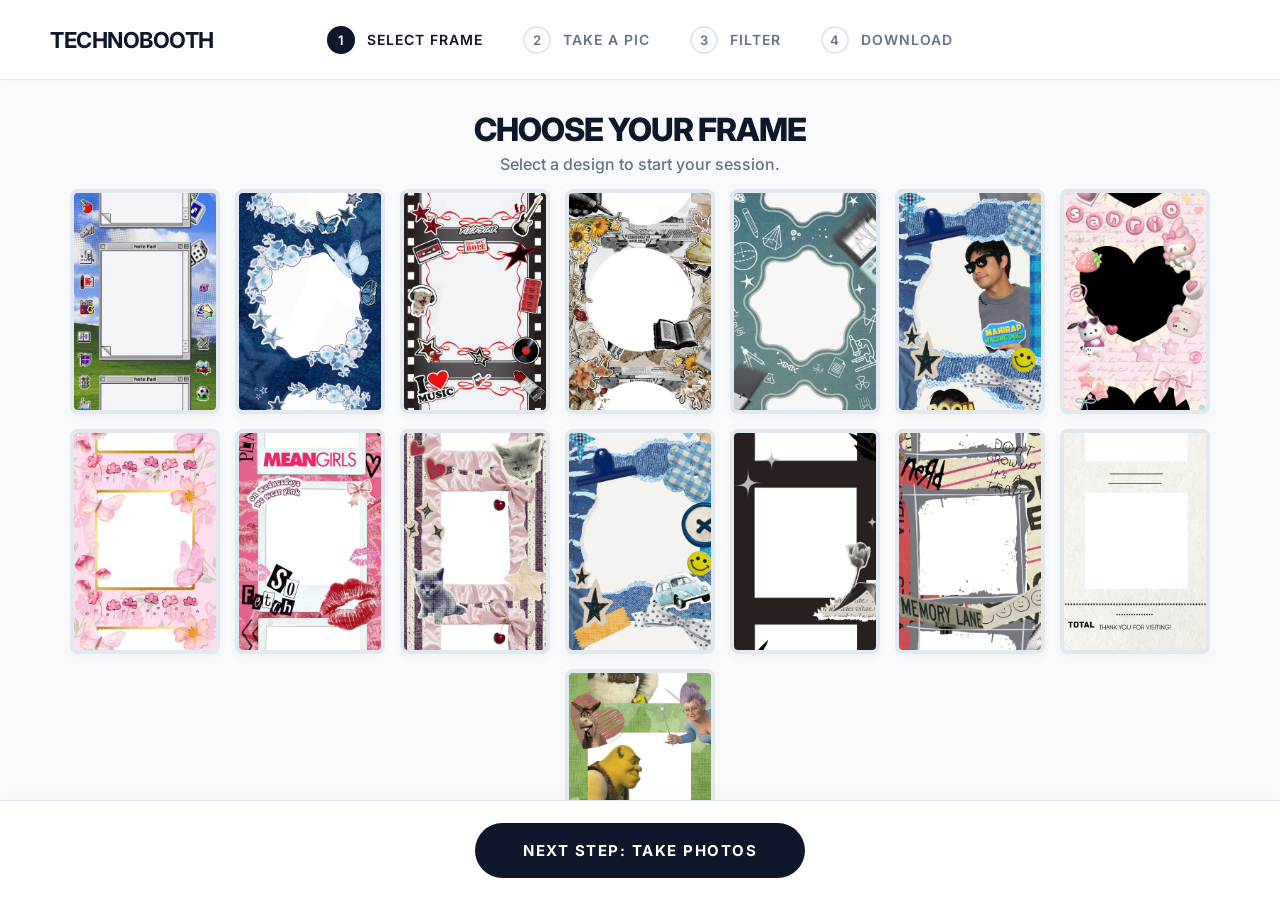
<file: index.html>
<!DOCTYPE html>
<html lang="en">
<head>
    <meta charset="UTF-8">
    <meta name="viewport" content="width=device-width, initial-scale=1.0">
    <title>TechnoBooth Pro</title>
    <link rel="stylesheet" href="style.css">
</head>
<body>

<header class="header">
    <div class="header-title">TechnoBooth</div>
    <div class="steps">
        <div class="step active" id="step-1"><div class="step-num">1</div> Select Frame</div>
        <div class="step" id="step-2"><div class="step-num">2</div> Take a Pic</div>
        <div class="step" id="step-3"><div class="step-num">3</div> Filter</div>
        <div class="step" id="step-4"><div class="step-num">4</div> Download</div>
    </div>
</header>

<div class="screens-wrapper">
    <!-- SCREEN 1: Frame Selection -->
    <div class="screen active" id="screen-1">
        <div class="screen-header">
            <h2 class="screen-title">Choose Your Frame</h2>
            <p class="screen-subtitle">Select a design to start your session.</p>
        </div>
        <div class="frame-scroll-area">
            <div class="frame-grid" id="frame-sidebar">
                <img src="TechnoLayer1.png" class="frame-thumb" data-id="14" crossorigin="anonymous">
     <img src="StudentCouncilLayer1.png" class="frame-thumb" data-id="2" crossorigin="anonymous">
     <img src="StagLayer1.png" class="frame-thumb" data-id="3" crossorigin="anonymous">
     <img src="ChronLayer1.png" class="frame-thumb" data-id="4" crossorigin="anonymous">
     <img src="VigiLayer1.png" class="frame-thumb" data-id="13" crossorigin="anonymous">
    

     <img src="DonatoLayer1.png" class="frame-thumb" data-id="17" crossorigin="anonymous">
     <img src="SanrioLayer1.png" class="frame-thumb" data-id="16" crossorigin="anonymous">
     <img src="PinkLayer1.png" class="frame-thumb" data-id="6" crossorigin="anonymous">
     <img src="MeanGirlsLayer1.png" class="frame-thumb" data-id="7" crossorigin="anonymous">
     <img src="KittenLayer1.png" class="frame-thumb" data-id="8" crossorigin="anonymous">
     <img src="BlueLayer1.png" class="frame-thumb" data-id="9" crossorigin="anonymous">
     <img src="BlackLayer1.png" class="frame-thumb" data-id="10" crossorigin="anonymous">
     <img src="NerdLayer1.png" class="frame-thumb" data-id="11" crossorigin="anonymous">
     <img src="ReceiptLayer1.png" class="frame-thumb" data-id="12" crossorigin="anonymous">
     <img src="ShrekLayer1.png" class="frame-thumb" data-id="15" crossorigin="anonymous">
            </div>
        </div>
        <div class="action-bar">
            <button id="btn-next-1" class="btn">Next Step: Take Photos</button>
        </div>
    </div>

    <!-- SCREEN 2: Camera -->
    <div class="screen" id="screen-2">
        <div class="screen-header">
            <h2 class="screen-title">Strike a Pose!</h2>
            <p class="screen-subtitle">Get ready, you'll take 6 photos in a row.</p>
        </div>
        <div class="camera-workspace">
            <div class="camera-container">
                <video id="camera-view" autoplay playsinline></video>
                <div id="camera-guide"></div>
            </div>
        </div>
        <div class="action-bar">
            <button id="start-btn" class="btn">Start Shoot</button>
        </div>
    </div>

    <!-- SCREEN 3: Filters -->
    <div class="screen" id="screen-3">
        <div class="screen-header">
            <h2 class="screen-title">Apply a Filter</h2>
            <p class="screen-subtitle">Enhance your photos before saving.</p>
        </div>
        <div class="filter-workspace">
            <div class="canvas-showcase" id="canvas-wrapper-3">
                <canvas id="final-canvas"></canvas>
            </div>
            <div class="filter-sidebar" id="filter-container">
                <button class="filter-btn active" data-filter="none">Natural</button>
            <button class="filter-btn" data-filter="grayscale(1) contrast(1.2)">B&W</button>
            <button class="filter-btn" data-filter="sepia(0.6) brightness(1.1)">Vintage</button>
            <button class="filter-btn" data-filter="contrast(1.5) saturate(1.5)">High-Key</button>
            <button class="filter-btn" data-filter="hue-rotate(180deg) brightness(1.2)">Psychedelic</button>
            <button class="filter-btn" data-filter="brightness(1.3) contrast(0.9) saturate(0.8)">Soft Pastel</button>
            </div>
        </div>
        <div class="action-bar">
            <button id="btn-next-3" class="btn">Next: Save & Download</button>
        </div>
    </div>

    <!-- SCREEN 4: Preview & Download -->
    <div class="screen" id="screen-4">
        <div class="screen-header">
            <h2 class="screen-title">Your Photos are Ready!</h2>
            <p class="screen-subtitle">Save your strip or start a new session.</p>
        </div>
        <div class="final-workspace" id="canvas-wrapper-4">
            <!-- Canvas moved here -->
        </div>
        <div class="action-bar" style="gap: 20px;">
            <button id="download-btn" class="btn" style="display:none;">Download Photos</button>
            <button id="btn-restart" class="btn btn-secondary">Start Over</button>
        </div>
    </div>
</div>

<!-- SELECTION MODAL -->
<div id="selection-screen">
    <div class="selection-modal">
        <h3>Select Your Best 3 Photos</h3>
        <div id="selection-grid"></div>
        <button id="confirm-selection-btn" class="btn">Create Strip</button>
    </div>
</div>

<div id="flash"></div>

<div style="display:none;">
    <img src="DonatoLayer1.png" id="donato-layer1" style="display:none;" crossorigin="anonymous">
    
    <img src="StudentCouncilLayer2.png" id="layer2-img" style="display:none;" crossorigin="anonymous">
    <img src="StudentCouncilLayer1.png" id="sc-overlay" style="display:none;" crossorigin="anonymous">
    <img src="StagLayer2.png" id="stag-layer2" style="display:none;" crossorigin="anonymous">
    <img src="StagLayer1.png" id="stag-layer1" style="display:none;" crossorigin="anonymous">
    <img src="ChronLayer1.png" id="chron-layer1" style="display:none;" crossorigin="anonymous">
    <img src="ChronLayer2.png" id="chron-layer2" style="display:none;" crossorigin="anonymous">
    <img src="PinkLayer1.png" id="pink-layer1" style="display:none;" crossorigin="anonymous">
    <img src="PinkLayer2.png" id="pink-layer2" style="display:none;" crossorigin="anonymous">
    <img src="MeanGirlsLayer1.png" id="mg-layer1" style="display:none;" crossorigin="anonymous">
    <img src="MeanGirlsLayer2.png" id="mg-layer2" style="display:none;" crossorigin="anonymous">
    <img src="KittenLayer1.png" id="kitten-layer1" style="display:none;" crossorigin="anonymous">
    <img src="KittenLayer2.png" id="kitten-layer2" style="display:none;" crossorigin="anonymous">
    <img src="BlueLayer1.png" id="blue-layer1" style="display:none;" crossorigin="anonymous">
    <img src="BlueLayer2.png" id="blue-layer2" style="display:none;" crossorigin="anonymous">
    <img src="BlackLayer1.png" id="black-layer1" style="display:none;" crossorigin="anonymous">
    <img src="BlackLayer2.png" id="black-layer2" style="display:none;" crossorigin="anonymous">
    <img src="NerdLayer1.png" id="nerd-layer1" style="display:none;" crossorigin="anonymous">
    <img src="NerdLayer2.png" id="nerd-layer2" style="display:none;" crossorigin="anonymous">
    <img src="ReceiptLayer1.png" id="receipt-layer1" style="display:none;" crossorigin="anonymous">
    <img src="ReceiptLayer2.png" id="receipt-layer2" style="display:none;" crossorigin="anonymous">
    <img src="VigiLayer1.png" id="vigi-layer1" style="display:none;" crossorigin="anonymous">
    <img src="VigiLayer2.png" id="vigi-layer2" style="display:none;" crossorigin="anonymous">
    <img src="TechnoLayer1.png" id="techno-layer1" style="display:none;" crossorigin="anonymous">
    
    <img src="ShrekLayer1.png" id="shrek-layer1" style="display:none;" crossorigin="anonymous">
    <img src="ShrekLayer2.png" id="shrek-layer2" style="display:none;" crossorigin="anonymous">
    <img src="SanrioLayer1.png" id="sanrio-layer1" style="display:none;" crossorigin="anonymous">
    <img src="SanrioLayer2.png" id="sanrio-layer2" style="display:none;" crossorigin="anonymous">
</div>

<script src="script.js"></script>
<script>
    const screens = document.querySelectorAll('.screen');
    const steps = document.querySelectorAll('.step');

    function goToScreen(num) {
        screens.forEach((s, i) => s.classList.toggle('active', i + 1 === num));
        steps.forEach((s, i) => s.classList.toggle('active', i + 1 <= num));
        
        if (num === 2) {
            window.dispatchEvent(new Event('resize'));
        }
        if (num === 4) {
            document.getElementById('canvas-wrapper-4').appendChild(document.getElementById('final-canvas'));
            document.getElementById('download-btn').style.display = 'inline-flex';
        }
    }

    document.getElementById('btn-next-1').addEventListener('click', () => {
        if (!document.querySelector('.frame-thumb.selected')) {
            alert('Please select a frame design to continue!');
            return;
        }
        goToScreen(2);
    });
    document.getElementById('btn-next-3').addEventListener('click', () => goToScreen(4));
    document.getElementById('btn-restart').addEventListener('click', () => location.reload());

    const originalConfirm = document.getElementById('confirm-selection-btn').onclick;
    document.getElementById('confirm-selection-btn').onclick = (e) => {
        const selectedCount = document.querySelectorAll('.selection-thumb.selected').length;
        if (selectedCount !== 3) {
            alert('Please select exactly 3 photos.');
            return;
        }
        originalConfirm.call(document.getElementById('confirm-selection-btn'), e);
        goToScreen(3);
    };
</script>
</body>
</html>
</file>
<file: style.css>
@import url('https://fonts.googleapis.com/css2?family=Inter:wght@400;500;600;700&display=swap');

:root {
    --bg: #f8fafc;
    --surface: #ffffff;
    --text: #0f172a;
    --text-muted: #64748b;
    --border: #e2e8f0;
    --primary: #0f172a;
    --primary-hover: #334155;
    --accent: #3b82f6; 
}

* { box-sizing: border-box; margin: 0; padding: 0; }

body, html { 
    width: 100%; height: 100%; 
    background: var(--bg); color: var(--text); 
    font-family: 'Inter', -apple-system, sans-serif; 
    overflow: hidden; 
}

/* Header */
.header {
    height: 80px; background: var(--surface); border-bottom: 1px solid var(--border);
    display: flex; align-items: center; justify-content: center; position: relative;
    box-shadow: 0 1px 3px rgba(0,0,0,0.02); z-index: 50; flex-shrink: 0;
}
.header-title { 
    position: absolute; left: 50px;
    font-weight: 700; font-size: 22px; letter-spacing: -0.5px; 
    color: var(--primary); text-transform: uppercase; 
}

.steps { display: flex; gap: 40px; }
.step { display: flex; align-items: center; gap: 12px; color: var(--text-muted); font-size: 14px; font-weight: 600; text-transform: uppercase; letter-spacing: 1px;}
.step-num { width: 28px; height: 28px; border-radius: 50%; border: 2px solid var(--border); display: flex; align-items: center; justify-content: center; font-size: 13px; transition: all 0.3s; }
.step.active { color: var(--text); }
.step.active .step-num { background: var(--primary); color: #fff; border-color: var(--primary); }

/* Screens Container */
.screens-wrapper {
    position: relative;
    height: calc(100vh - 80px);
    width: 100vw;
    overflow: hidden;
    display: flex; flex-direction: column;
}

.screen {
    position: absolute; inset: 0;
    display: none; flex-direction: column; 
    opacity: 0; transition: opacity 0.3s ease;
    background: var(--bg);
    min-height: 0; /* Critical for flex overflow */
}
.screen.active { display: flex; opacity: 1; z-index: 10; }

/* Screen Headers */
.screen-header {
    text-align: center; padding: 30px 0 15px 0; flex-shrink: 0;
}
.screen-title { font-size: 32px; font-weight: 800; letter-spacing: -1px; margin-bottom: 5px; text-transform: uppercase;}
.screen-subtitle { font-size: 16px; color: var(--text-muted); font-weight: 500; margin: 0; }

/* Buttons */
.btn {
    background: var(--primary); color: #fff; border: none; padding: 18px 48px;
    font-family: 'Inter', sans-serif; font-weight: 700; font-size: 15px;
    cursor: pointer; border-radius: 50px; transition: all 0.2s ease;
    display: inline-flex; align-items: center; justify-content: center;
    text-transform: uppercase; letter-spacing: 1.5px; flex-shrink: 0;
}
.btn:hover { background: var(--primary-hover); transform: translateY(-2px); box-shadow: 0 8px 16px rgba(0,0,0,0.1); }
.btn-secondary { background: var(--surface); color: var(--text); border: 2px solid var(--border); }
.btn-secondary:hover { background: #f1f5f9; box-shadow: 0 4px 12px rgba(0,0,0,0.05); transform: translateY(-2px); }

/* Fixed Bottom Action Bar */
.action-bar {
    height: 100px; background: var(--surface); border-top: 1px solid var(--border);
    display: flex; align-items: center; justify-content: center; flex-shrink: 0;
    box-shadow: 0 -4px 20px rgba(0,0,0,0.02); z-index: 20; width: 100%;
}

/* Screen 1: Frame Grid */
.frame-scroll-area {
    flex: 1; overflow: hidden; padding: 0 40px 10px 40px;
    display: flex; justify-content: center; align-items: center;
    min-height: 0;
}
.frame-grid {
    display: flex; flex-wrap: wrap; justify-content: center; align-items: center; gap: 15px;
    width: 100%; height: 100%; max-width: 1600px;
}
.frame-thumb {
    height: 25vh; max-height: 250px; width: auto; aspect-ratio: 2/3; object-fit: cover; 
    border: 4px solid var(--border); border-radius: 8px; cursor: pointer; background: var(--surface); 
    transition: all 0.2s ease; box-shadow: 0 4px 10px rgba(0,0,0,0.03);
}
.frame-thumb:hover { transform: translateY(-4px); box-shadow: 0 10px 20px rgba(0,0,0,0.08); border-color: #cbd5e1; }
.frame-thumb.selected { border-color: var(--primary); border-width: 4px; box-shadow: 0 12px 24px rgba(0,0,0,0.15); transform: scale(1.05); }

/* Screen 2: Camera */
.camera-workspace {
    flex: 1; display: flex; justify-content: center; align-items: center; padding: 10px 20px;
    min-height: 0; width: 100%;
}
.camera-container {
    position: relative; width: 100%; height: 100%; max-width: 1000px; 
    background: #000; border-radius: 16px; overflow: hidden;
    display: flex; justify-content: center; align-items: center;
    box-shadow: 0 20px 50px rgba(0,0,0,0.15); border: 8px solid var(--surface);
}
#camera-view { width: 100%; height: 100%; object-fit: contain; transform: scaleX(-1); }
#camera-guide {
    position: absolute; top: 50%; left: 50%; transform: translate(-50%, -50%);
    border: 2px dashed rgba(255,255,255,0.8); box-shadow: 0 0 0 9999px rgba(0,0,0,0.7);
    display: none; pointer-events: none; z-index: 5;
}

/* Screen 3: Filters */
.filter-workspace {
    flex: 1; display: flex; flex-direction: column; align-items: center; justify-content: center;
    padding: 0 20px 10px 20px; gap: 20px; width: 100%; min-height: 0;
}
.canvas-showcase { 
    flex: 1; display: flex; justify-content: center; align-items: center; min-height: 0; width: 100%;
}
#final-canvas { 
    max-height: 100%; max-width: 100%; 
    border-radius: 8px; background: #fff; 
    box-shadow: 0 15px 35px rgba(0,0,0,0.1); 
    border: 4px solid var(--surface); object-fit: contain;
}
.filter-sidebar {
    display: flex; flex-direction: row; gap: 15px; justify-content: center; flex-wrap: wrap;
    width: 100%; max-width: 1000px; flex-shrink: 0;
}
.filter-btn {
    background: var(--surface); color: var(--text); border: 2px solid var(--border);
    padding: 12px 24px; font-weight: 600; font-size: 14px; text-align: center; text-transform: uppercase;
    border-radius: 50px; cursor: pointer; transition: all 0.2s ease;
    box-shadow: 0 2px 8px rgba(0,0,0,0.02); min-width: 100px; flex-shrink: 0;
}
.filter-btn:hover { border-color: #cbd5e1; transform: translateY(-2px); box-shadow: 0 8px 16px rgba(0,0,0,0.05); }
.filter-btn.active { border-color: var(--primary); background: var(--primary); color: #fff; box-shadow: 0 8px 20px rgba(0,0,0,0.15); }

/* Screen 4: Actions */
.final-workspace {
    flex: 1; display: flex; flex-direction: column; align-items: center; justify-content: center;
    padding: 10px 20px; min-height: 0; width: 100%;
}

/* Selection Screen Modal */
#selection-screen {
    position: fixed; inset: 0; background: rgba(248, 250, 252, 0.95); backdrop-filter: blur(15px);
    z-index: 100; display: none; flex-direction: column; align-items: center; justify-content: center;
    padding: 20px; overflow-y: auto;
}
.selection-modal {
    background: var(--surface); padding: 40px; border-radius: 24px;
    box-shadow: 0 30px 60px -15px rgba(0,0,0,0.15); border: 1px solid var(--border);
    display: flex; flex-direction: column; align-items: center;
    width: 100%; max-width: 1200px; margin: auto;
}
#selection-screen h3 { font-size: 28px; font-weight: 800; letter-spacing: -1px; margin-bottom: 30px; text-transform: uppercase; text-align: center;}
#selection-grid { 
    display: grid; grid-template-columns: repeat(3, 1fr); gap: 20px; width: 100%; margin-bottom: 30px; 
}
.selection-thumb { 
    width: 100%; aspect-ratio: 0.923; object-fit: cover; border: 4px solid transparent; 
    border-radius: 12px; cursor: pointer; background: var(--border); transition: all 0.2s ease;
}
.selection-thumb:hover { transform: translateY(-4px); box-shadow: 0 15px 30px rgba(0,0,0,0.1); }
.selection-thumb.selected { border-color: var(--primary); transform: scale(1.03); }
.selection-number { 
    position: absolute; top: -12px; right: -12px; width: 40px; height: 40px; 
    background: var(--primary); color: #fff; border-radius: 50%; display: flex; 
    align-items: center; justify-content: center; font-weight: 700; font-size: 16px; 
    pointer-events: none; z-index: 2; box-shadow: 0 6px 15px rgba(0,0,0,0.2);
}

#flash { position: fixed; inset: 0; background: white; opacity: 0; pointer-events: none; z-index: 9999; }
.countdown { position: fixed; top: 50%; left: 50%; transform: translate(-50%, -50%); font-size: 12rem; color: white; font-weight: 800; z-index: 100; text-shadow: 0 10px 40px rgba(0,0,0,0.4); pointer-events: none; }

/* Responsive adjustments for smaller/shorter screens */
@media (max-width: 900px), (max-height: 750px) {
    .header { height: 60px; padding: 0 20px; }
    .screens-wrapper { height: calc(100vh - 60px); }
    .header-title { position: static; font-size: 16px; margin-right: 10px; }
    .steps { gap: 10px; }
    .step span { display: none; } /* Hide text, just show numbers on small screens */
    .screen-header { padding: 15px 0 10px 0; }
    .screen-title { font-size: 22px; margin-bottom: 0; }
    .action-bar { height: 75px; }
    .btn { padding: 12px 24px; font-size: 13px; }
    .frame-thumb { height: 18vh; max-height: 200px; }
    .filter-btn { padding: 10px 16px; font-size: 12px; min-width: 80px; }
    .selection-modal { padding: 20px; }
    #selection-grid { gap: 10px; margin-bottom: 20px; }
    #selection-screen h3 { font-size: 20px; margin-bottom: 15px; }
}
</file>
